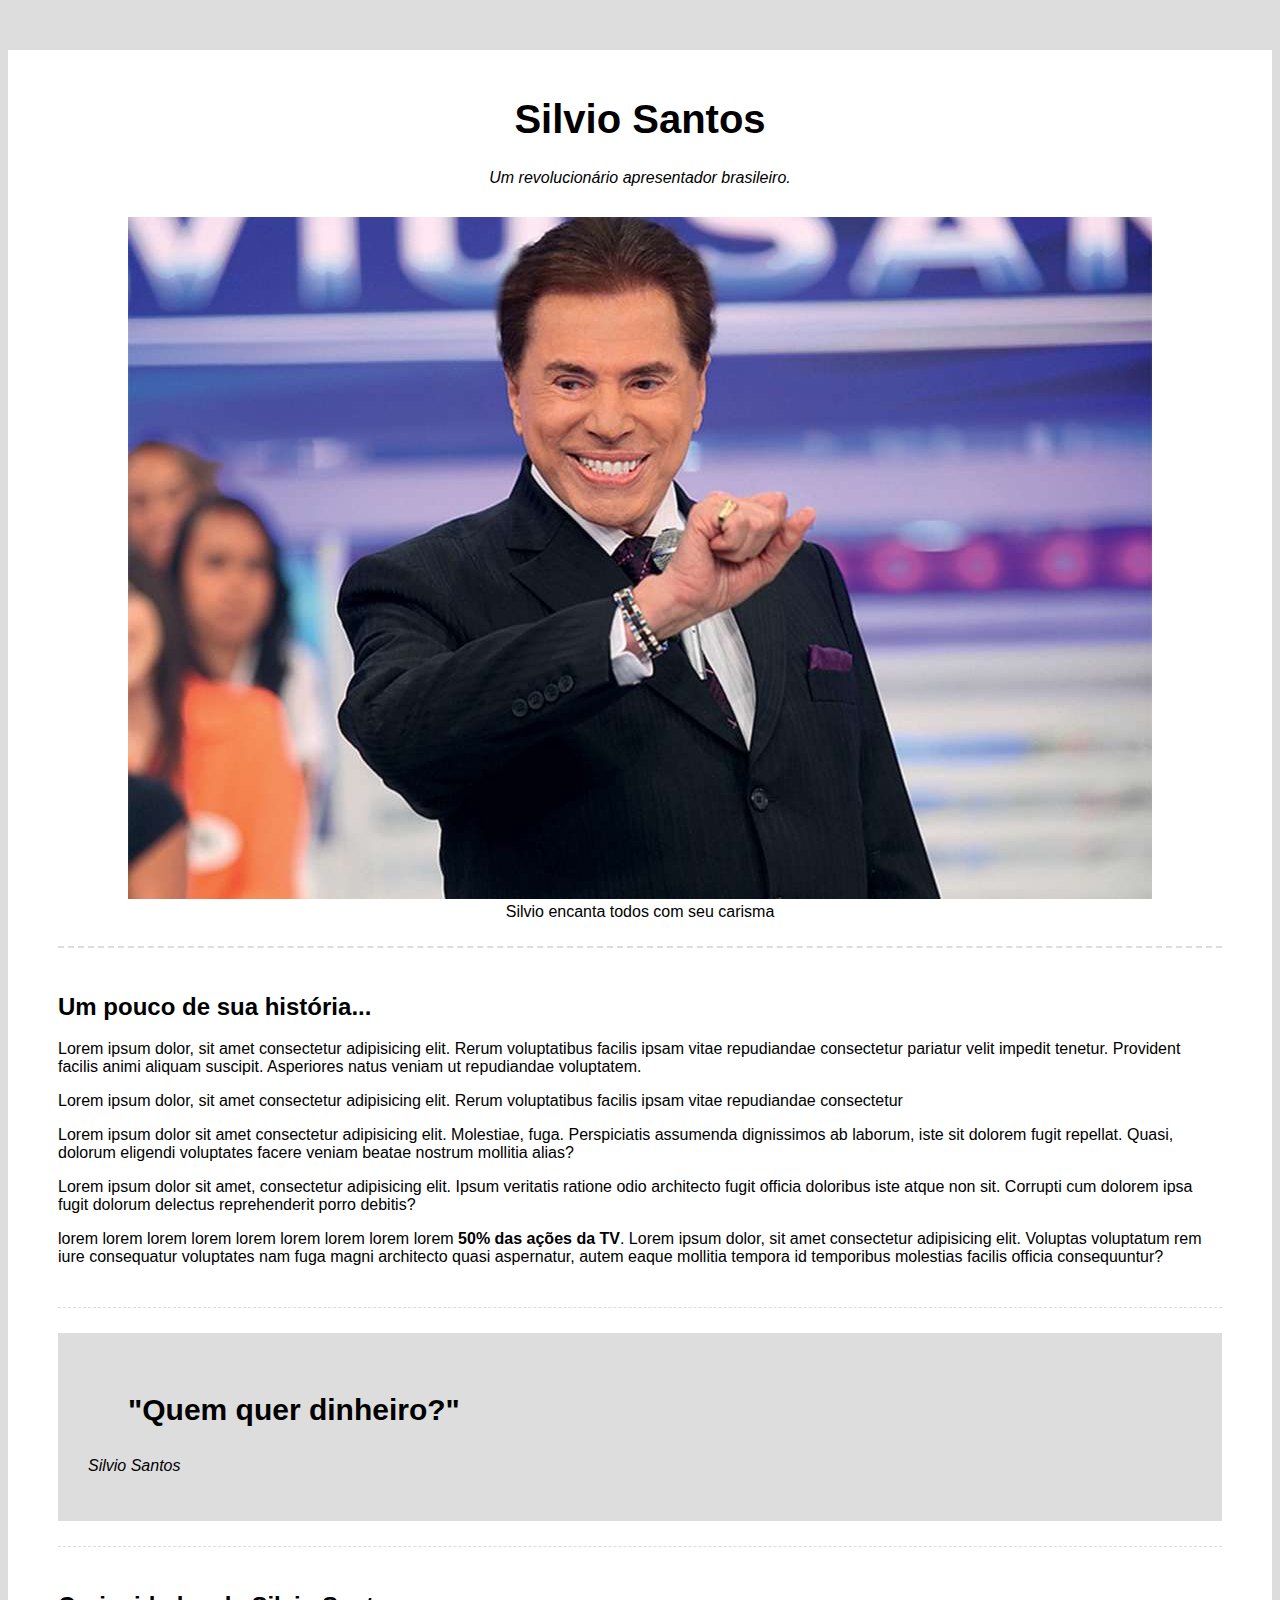
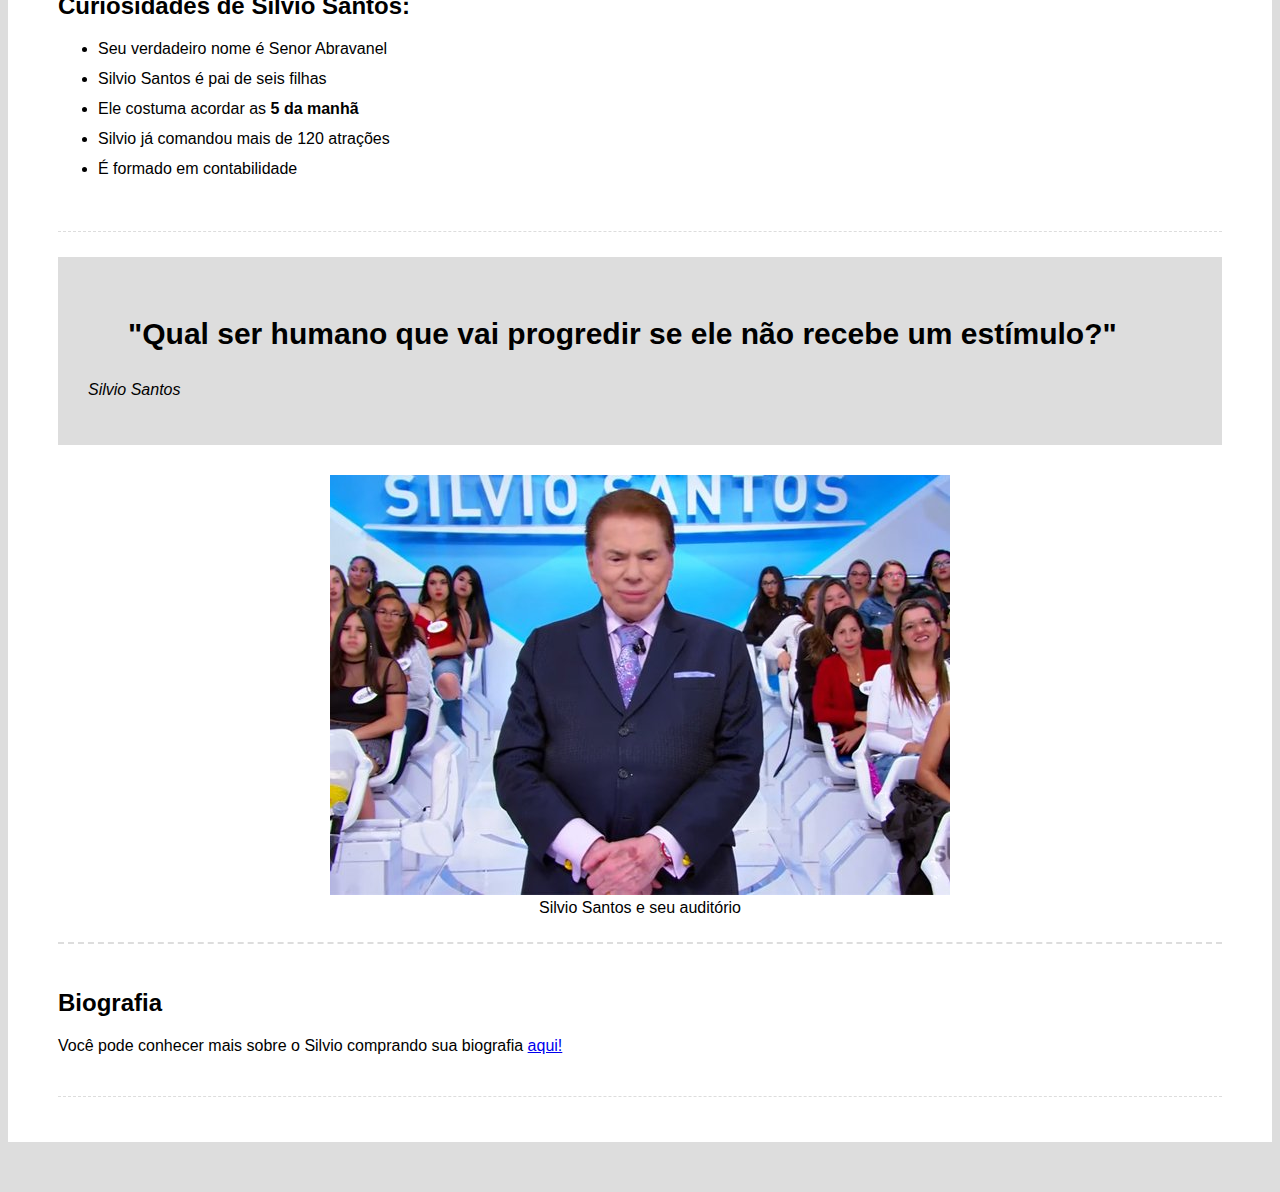
<file: Prj1/index.html>
<!DOCTYPE html>
<html lang="pt-BR">

<head>
    <meta charset="UTF-8">
    <meta http-equiv="X-UA-Compatible" content="IE=edge">
    <meta name="viewport" content="width=device-width, initial-scale=1.0">
    <title>Document</title>
    <link rel="stylesheet" href="style.css">
</head>

<body>
    <div class="container">
        <div class="cabecalho">
            <h1 class="titulo-principal">Silvio Santos</h1>
            <p class="paragrafo-principal">Um revolucionário apresentador brasileiro.</p>
        </div>

        <div class="img-destaque">
            <figure>
                <img alt="Silveio Santos " src="img/silvio.jpg">
                <figcaption>Silvio encanta todos com seu carisma</figcaption>
            </figure>
        </div>
        <div class="biografia-container">
            <h2>Um pouco de sua história...</h2>
            <p>Lorem ipsum dolor, sit amet consectetur adipisicing elit. Rerum voluptatibus facilis ipsam vitae
                repudiandae consectetur pariatur velit impedit tenetur. Provident facilis animi aliquam suscipit.
                Asperiores natus veniam ut repudiandae voluptatem.</p>
            <p>Lorem ipsum dolor, sit amet consectetur adipisicing elit. Rerum voluptatibus facilis ipsam vitae
                repudiandae consectetur</p>
            <p>Lorem ipsum dolor sit amet consectetur adipisicing elit. Molestiae, fuga. Perspiciatis assumenda
                dignissimos ab laborum, iste sit dolorem fugit repellat. Quasi, dolorum eligendi voluptates facere
                veniam beatae nostrum mollitia alias?</p>
            <p>Lorem ipsum dolor sit amet, consectetur adipisicing elit. Ipsum veritatis ratione odio architecto fugit
                officia doloribus iste atque non sit. Corrupti cum dolorem ipsa fugit dolorum delectus reprehenderit
                porro debitis?</p>
            <p>lorem lorem lorem lorem lorem lorem lorem lorem lorem <span class="destaque">50% das ações da TV</span>.
                Lorem ipsum dolor, sit amet consectetur adipisicing elit. Voluptas voluptatum rem iure consequatur
                voluptates nam fuga magni architecto quasi aspernatur, autem eaque mollitia tempora id temporibus
                molestias facilis officia consequuntur?</p>
        </div>
        <div class="frase-container">
            <blockquote>"Quem quer dinheiro?"</blockquote>
            <p>Silvio Santos</p>
        </div>
        <div class="curiosidades-container">
            <h2>Curiosidades de Silvio Santos:</h2>
            <ul>
                <li>Seu verdadeiro nome é Senor Abravanel</li>
                <li>Silvio Santos é pai de seis filhas</li>
                <li>Ele costuma acordar as <span class="destaque">5 da manhã</span></li>
                <li>Silvio já comandou mais de 120 atrações</li>
                <li>É formado em contabilidade</li>
            </ul>
        </div>
        <div class="frase-container">
            <blockquote>"Qual ser humano que vai progredir se ele não recebe um estímulo?"</blockquote>
            <p>Silvio Santos</p>
        </div>
        <div class="img-destaque">
            <figure>
                <img alt="silvio santos no palco" src="img/silvio2.jpg">
                <figcaption>Silvio Santos e seu auditório</figcaption>
            </figure>
        </div>
        <div class="biografia-container">
            <h2>Biografia</h2>
            <p>Você pode conhecer mais sobre o Silvio comprando sua biografia
                <a href="https://www.amazon.com.br/Silvio-Santos-Biografia-Marcia-Batista/dp/8550302473?tag=goog0ef-20&smid=A1ZZFT5FULY4LN&ascsubtag=go_726685122_54292137521_242594579893_pla-396661836187_c_"
                    target="_blank">aqui!</a>
            </p>
        </div>
    </div>

</body>

</html>
</file>
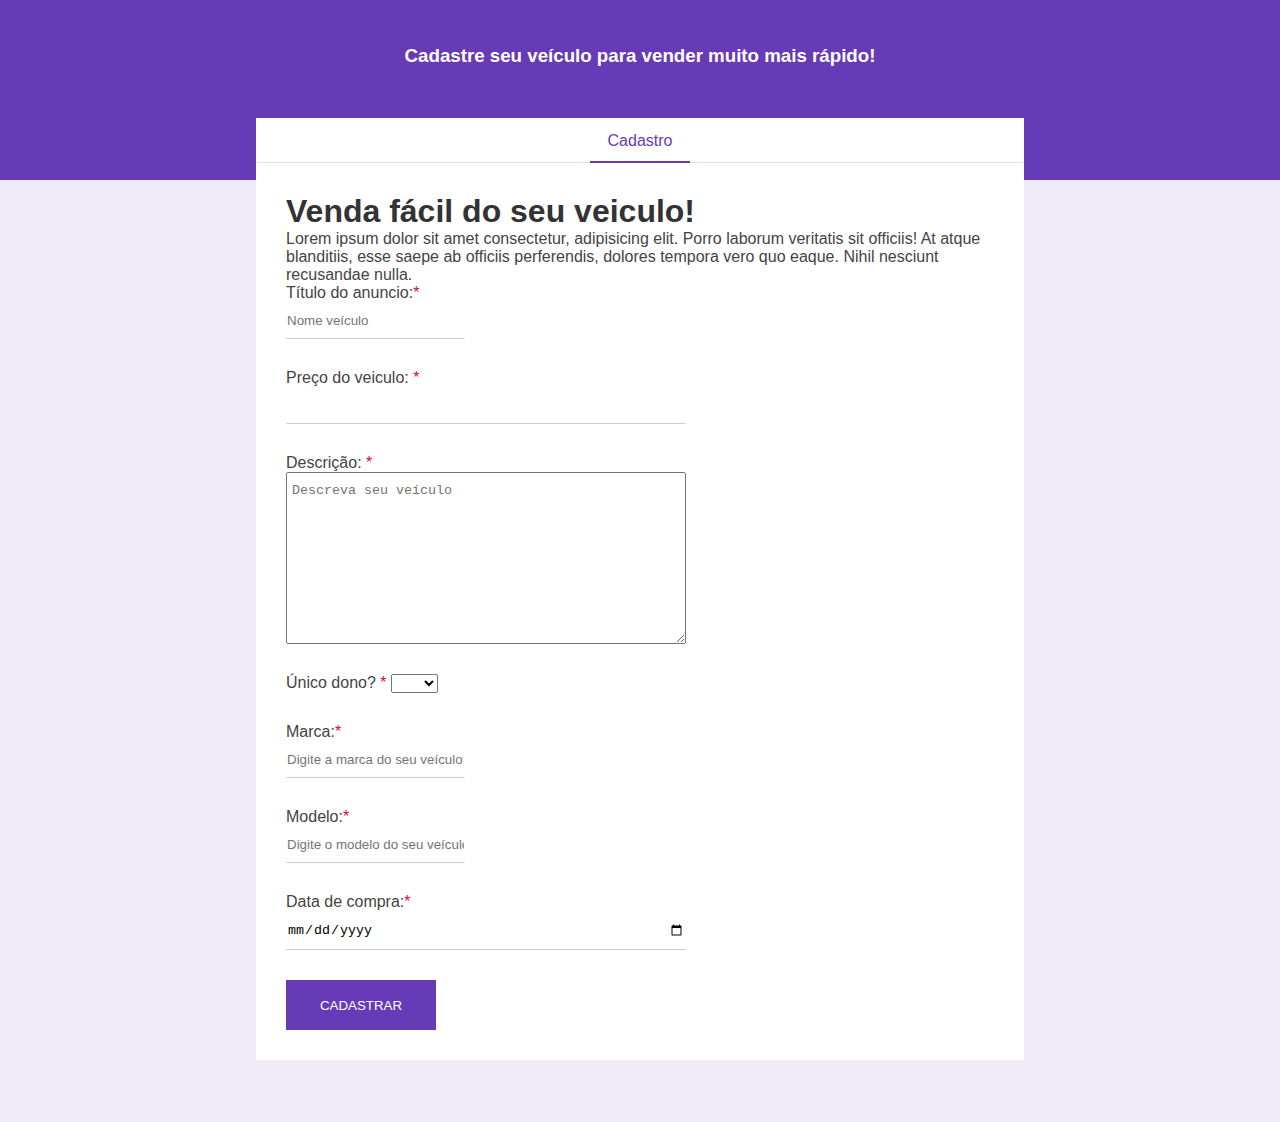
<file: Prj2/index.html>
<!DOCTYPE html>
<html lang="pt-BR">

<head>
    <meta charset="UTF-8">
    <meta http-equiv="X-UA-Compatible" content="IE=edge">
    <meta name="viewport" content="width=device-width, initial-scale=1.0">
    <link rel="stylesheet" href="styles.css">
    <title>Projeto 2</title>
</head>

<body>
    <div class="container">
        <div class="header">
            <h3>Cadastre seu veículo para vender muito mais rápido!</h3>
        </div>
        <div class="form-container">
            <div class="form-header">
                <p>Cadastro</p>
            </div>
            <div class="form-body">
                <h1 class="form-title">Venda fácil do seu veiculo!</h1>
                <p>Lorem ipsum dolor sit amet consectetur, adipisicing elit. Porro laborum veritatis sit officiis! At
                    atque blanditiis, esse saepe ab officiis perferendis, dolores tempora vero quo eaque. Nihil nesciunt
                    recusandae nulla.</p>
                <form>
                    <div class="box-input">
                        <label for="title">Título do anuncio:<span class="required-field">*</span></label>
                        <input type=" text" name="title" id="title" class="block" placeholder="Nome veículo"
                            minlength="1" m axlength="30" required>

                    </div>
                    <div class='box-input'>
                        <label for='price'>Preço do veiculo:
                            <span class="required-field">*</span>
                        </label>
                        <input type="number" id="price" name="price" class="block" required>
                    </div>
                    <div class="box-input">
                        <label for="description">Descrição: <span class="required-field">*</span></label>
                        <textarea id="description" name="description" class="block" cols="30" rows="10" required
                            placeholder="Descreva seu veículo"></textarea>
                    </div>
                    <div class="box-input">
                        <label for="unique_owner">Único dono?
                            <span class="required-field">*</span>
                        </label>
                        <select id='unique_owner' name="unique_owner" required>
                            <option value=""></option>
                            <option value="1">Sim</option>
                            <option value="0">Não</option>

                        </select>
                    </div>
                    <div class="box-input">
                        <label for="brand">Marca:<span class="required-field">*</span></label>
                        <input type=" text" name="brand" id="brand" class="block"
                            placeholder="Digite a marca do seu veículo" required>

                    </div>
                    <div class="box-input">
                        <label for="model">Modelo:<span class="required-field">*</span></label>
                        <input type=" text" name="model" id="model" class="block"
                            placeholder="Digite o modelo do seu veículo" required>

                    </div>
                    <div class="box-input">
                        <label for="purchase_date">Data de compra:<span class="required-field">*</span></label>
                        <input type="date" name="purchase_date" id="purchase_date" class="block"
                            placeholder="Digite o modelo do seu veículo" required>

                    </div>
                    <input type="submit" class="btn-submit" value="cadastrar">
                </form>
            </div>

        </div>
    </div>

</body>

</html>
</file>
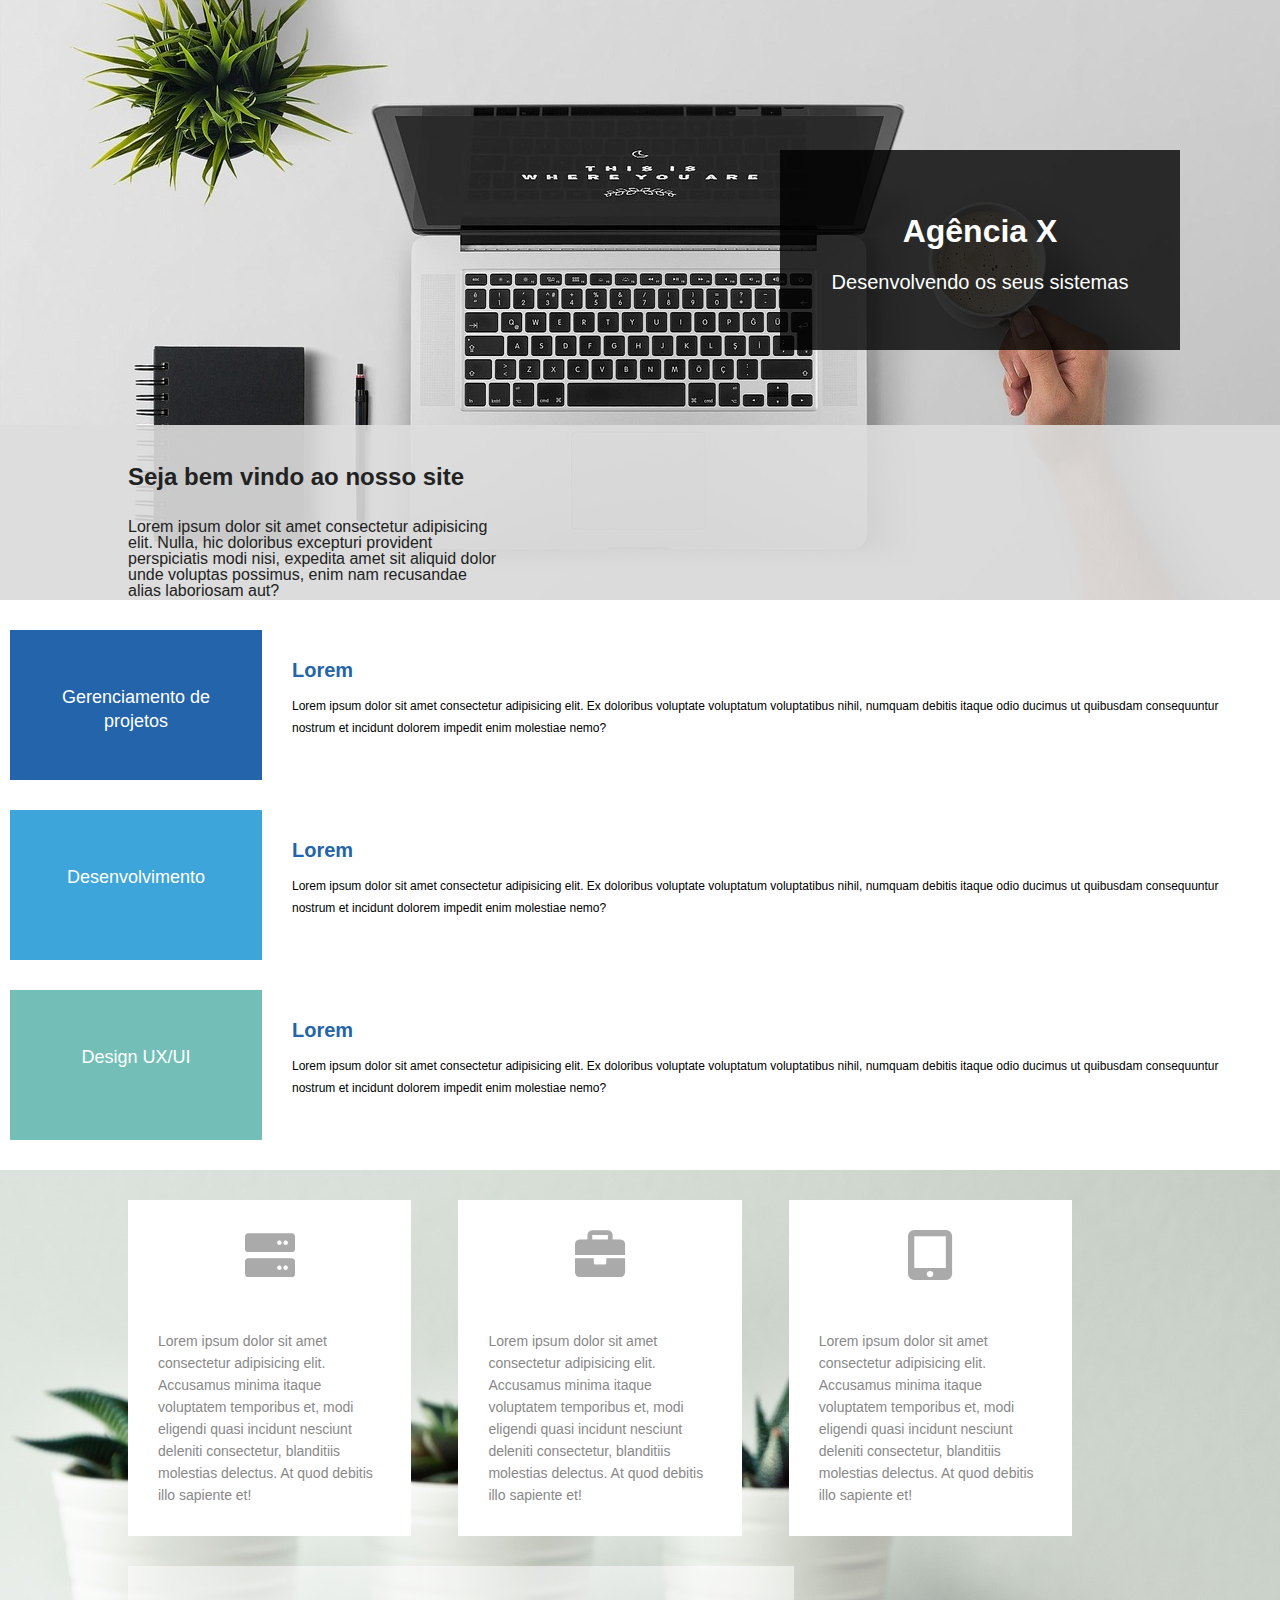
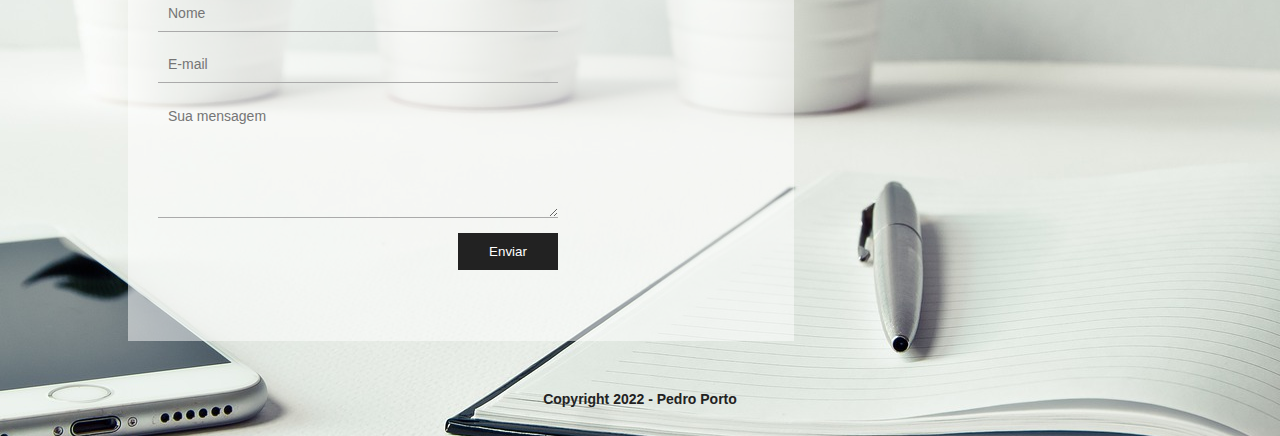
<file: Prj3/index.html>
<!DOCTYPE html>
<html lang="pt-BR">

<head>
    <meta charset="UTF-8">
    <meta http-equiv="X-UA-Compatible" content="IE=edge">
    <meta name="viewport" content="width=device-width, initial-scale=1.0">
    <link rel="stylesheet" href="https://cdnjs.cloudflare.com/ajax/libs/font-awesome/6.0.0/css/all.min.css"
        integrity="sha512-9usAa10IRO0HhonpyAIVpjrylPvoDwiPUiKdWk5t3PyolY1cOd4DSE0Ga+ri4AuTroPR5aQvXU9xC6qOPnzFeg=="
        crossorigin="anonymous" referrerpolicy="no-referrer" />
    <link rel="stylesheet" href="reset.css">
    <link rel="stylesheet" href="style.css">
    <title>Document</title>
</head>

<body>
    <div class="container">
        <header>
            <div class="banner">
                <div class="box-container">
                    <div class="box-background"></div>
                    <div class="box-banner-title">
                        <h1>Agência X</h1>
                        <p>Desenvolvendo os seus sistemas</p>
                    </div>
                </div>
                <div class="company-info-container">
                    <div class="company-info-background"></div>
                    <div class="company-info-titlebox">
                        <h2>Seja bem vindo ao nosso site</h2>
                        <p>Lorem ipsum dolor sit amet consectetur adipisicing elit. Nulla, hic doloribus excepturi
                            provident perspiciatis modi nisi, expedita amet sit aliquid dolor unde voluptas possimus,
                            enim nam recusandae alias laboriosam aut?</p>
                    </div>
                </div>
            </div>
        </header>
        <section>
            <div class="services-container">
                <div class="service-box">
                    <div class="service-title" id="gerenciamento-box">
                        <p>Gerenciamento de projetos</p>
                    </div>
                    <div class="service-description">
                        <h3 id="gerenciamento-title">Lorem</h3>
                        <p>Lorem ipsum dolor sit amet consectetur adipisicing elit. Ex doloribus voluptate voluptatum
                            voluptatibus nihil, numquam debitis itaque odio ducimus ut quibusdam consequuntur nostrum et
                            incidunt dolorem impedit enim molestiae nemo?</p>
                    </div>
                </div>
                <div class="service-box">
                    <div class="service-title" id="dev-box">
                        <p>Desenvolvimento</p>
                    </div>
                    <div class="service-description">
                        <h3 id="gerenciamento-title">Lorem</h3>
                        <p>Lorem ipsum dolor sit amet consectetur adipisicing elit. Ex doloribus voluptate voluptatum
                            voluptatibus nihil, numquam debitis itaque odio ducimus ut quibusdam consequuntur nostrum et
                            incidunt dolorem impedit enim molestiae nemo?</p>
                    </div>
                </div>
                <div class="service-box">
                    <div class="service-title" id="design-box">
                        <p>Design UX/UI</p>
                    </div>
                    <div class="service-description">
                        <h3 id="gerenciamento-title">Lorem</h3>
                        <p>Lorem ipsum dolor sit amet consectetur adipisicing elit. Ex doloribus voluptate voluptatum
                            voluptatibus nihil, numquam debitis itaque odio ducimus ut quibusdam consequuntur nostrum et
                            incidunt dolorem impedit enim molestiae nemo?</p>
                    </div>
                </div>
            </div>
        </section>
        <div class="footer-container">
            <section>
                <div class="about-container">
                    <div class="about-card">
                        <i class="fas fa-server"></i>
                        <p>Lorem ipsum dolor sit amet consectetur adipisicing elit. Accusamus minima itaque voluptatem
                            temporibus et, modi eligendi quasi incidunt nesciunt deleniti consectetur, blanditiis
                            molestias delectus. At quod debitis illo sapiente et!</p>
                    </div>

                    <div class="about-card middle-card">
                        <i class="fas fa-briefcase"></i>
                        <p>Lorem ipsum dolor sit amet consectetur adipisicing elit. Accusamus minima itaque voluptatem
                            temporibus et, modi eligendi quasi incidunt nesciunt deleniti consectetur, blanditiis
                            molestias delectus. At quod debitis illo sapiente et!</p>
                    </div>
                    <div class="about-card">
                        <i class="fas fa-tablet-alt"></i>
                        <p>Lorem ipsum dolor sit amet consectetur adipisicing elit. Accusamus minima itaque voluptatem
                            temporibus et, modi eligendi quasi incidunt nesciunt deleniti consectetur, blanditiis
                            molestias delectus. At quod debitis illo sapiente et!</p>
                    </div>
                </div>
            </section>
            <footer>
                <div class="form-container">
                    <div class="form-background"></div>
                    <form>
                        <input type="text" name="name" id="name" placeholder="Nome">
                        <input type="email" name="email" id="email" placeholder="E-mail">
                        <textarea name="message" id="message" placeholder="Sua mensagem"></textarea>
                        <input type="submit" class="submit" value="Enviar">
                    </form>
                </div>
                <div class="copyright">
                    <p>Copyright 2022 - Pedro Porto</p>
                </div>
            </footer>
        </div>

    </div>

</body>

</html>
</file>
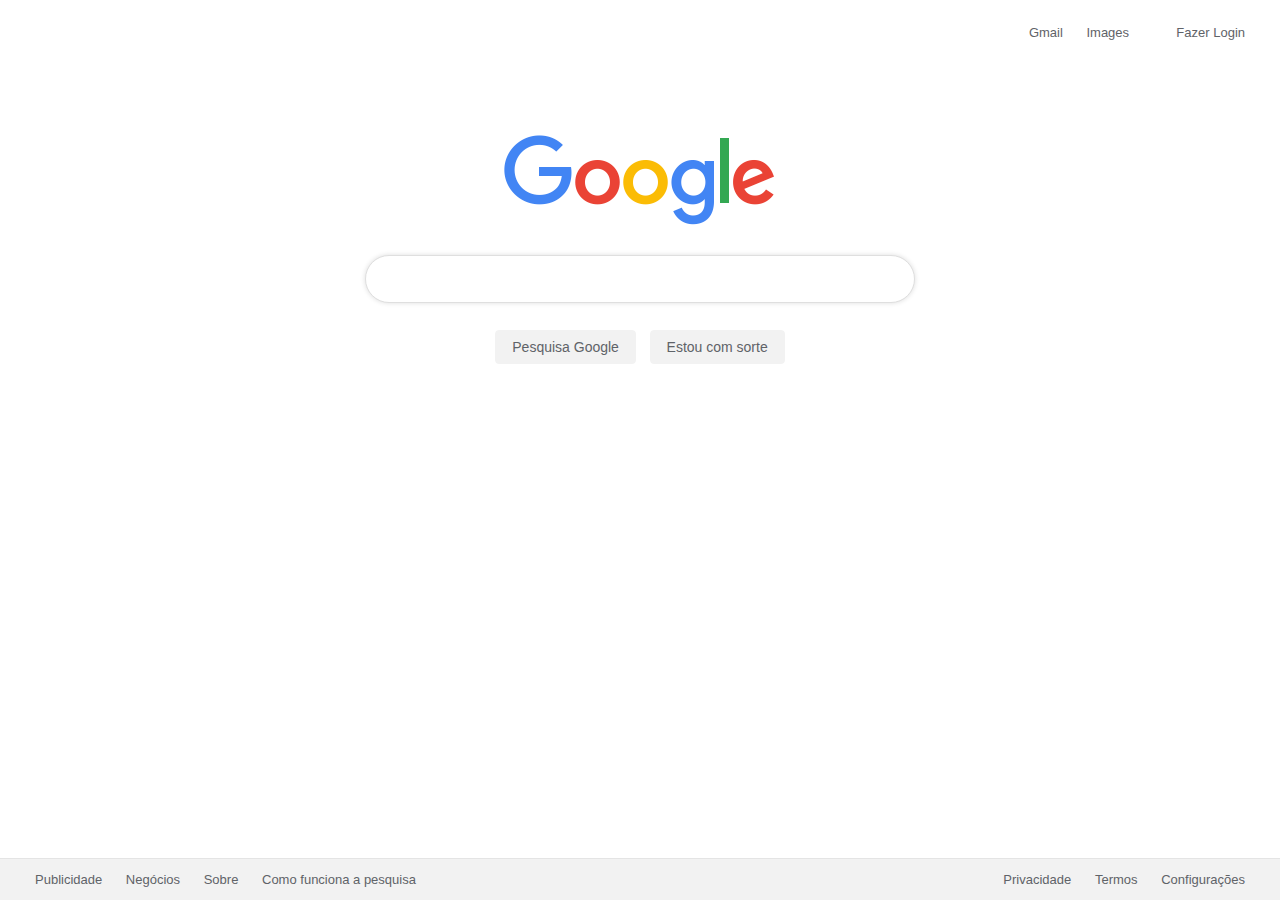
<file: Prj4/index.html>
<!DOCTYPE html>
<html lang="pt-BR">

<head>
    <meta charset="UTF-8">
    <link rel="shortcut icon" href="img/favicon.ico">
    <meta http-equiv="X-UA-Compatible" content="IE=edge">
    <meta name="viewport" content="width=device-width, initial-scale=1.0">
    <link rel="stylesheet" href="https://cdn.linearicons.com/free/1.0.0/icon-font.min.css">
    <link rel="stylesheet" href="style.css">
    <title>Document</title>
</head>

<body>
    <header>
        <nav id="navbar">
            <ul class="nav-list" id="social-bar">
                <li><a href="#">Gmail</a></li>
                <li><a href="#">Images</a></li>
                <li><a href="#"><span class="lnr lnr-list"></span></a></li>
                <li><a href="#">Fazer Login</a></li>
            </ul>
        </nav>
    </header>
    <main id="body">
        <img src="img/google_logo.png" alt="Google Logo" id="google-logo" />
        <form action="">
            <div id="input-box">
                <input type="text" id="search-input" name="search">
                <span class="lnr lnr-maginifier" id="search-icon"></span>
                <span class="lnr lnr-keyboard" id="keyboard-icon"></span>
                <span class="lnr lnr-mic" id="mic-icon"></span>
            </div>
            <div>
                <input type="submit" name="btn-search" value="Pesquisa Google">
                <input type="submit" name="btn-luck" value="Estou com sorte">
            </div>
        </form>
    </main>
    <footer>
        <ul id="left-bar" class="nav-list">
            <li><a href="#">Publicidade</a></li>
            <li><a href="#">Negócios</a></li>
            <li><a href="#">Sobre</a></li>
            <li><a href="#">Como funciona a pesquisa</a></li>
        </ul>
        <ul id="right-bar" class="nav-list">
            <li><a href="#">Privacidade</a></li>
            <li><a href="#">Termos</a></li>
            <li><a href="#">Configurações</a></li>

        </ul>
    </footer>
</body>

</html>
</file>
<file: Prj1/style.css>
html {
	font-family: Arial, Helvetica, sans-serif;
	background-color: #DDD;
}

.container {
	max-width: 1200px;
	margin-left: auto;
	margin-right: auto;
	position: relative;
	padding: 20px 50px;
	margin-top: 50px;
    margin-bottom: 50px;
	background-color: #FFF;
}

.destaque {
	font-weight: bold;
}

.cabecalho {
	text-align: center;
}

.titulo-principal {
	font-size: 40px;
}

.paragrafo-principal {
	font-style: italic;
   
}



.img-destaque {
	text-align: center;
	margin-top: 30px;
}


.biografia-container {
	padding: 25px 0;
	margin: 25px 0;
	border-top: 2px dashed #DDD;
	border-bottom: 1px dashed #DDD;
}



.frase-container {
	background-color: #DDD;
	padding: 30px;
}

.frase-container blockquote {
	font-weight: 600;
	font-size: 30px;
}

.frase-container p {
	font-style: italic;
}
.curiosidades-container {
	padding: 25px 0;
	margin: 25px 0;
	border-top: 1px dashed #DDD;
	border-bottom: 1px dashed #DDD;
}



.curiosidades-container li {
	height: 30px;
}
</file>
<file: Prj2/styles.css>
html{
    font-family: Arial, Helvetica, sans-serif;
    background-color: #f0ebf8;
    box-sizing: border-box;
}

*{
    padding: 0;
    margin: 0;
    box-sizing: border-box;
}

h1,h2,h3,h4,h5{
    color: #333;
}

p,label{
    color: #444;
}

input{
    border: 1px solid transparent;
    border-bottom: 1px solid #ccc;
    padding: 10px 0px;
}

input[type="text"], input[type="number"], input[type="date"], input[type="file"]{
    width: 400px;
}

textarea{
    padding: 10px 5px;
    width: 400px;
}

.header{
    height: 180px;
    padding: 20px;
    background-color: #673ab7;
}

.header h3{
    color: #fff;
    margin-top: 25px;
    text-align: center;
}

.form-body{
    padding: 30px;
}

.form-title{
    margin: 0;
}

.required-field{
    color: #D80835;
}

.box-input{
    margin-bottom: 30px;
}

.block{
    display: block;
}

.optional_box{
    display: inline-block;
    margin-right: 30px;
}

.option_list{
    padding-left: 0;
}


.optional_list li{
    list-style: none;
}

.btn-submit{
    background-color: #673ab7;
    color: #fff;
    border: 2px solid transparent;
    width: 150px;
    height: 50px;
    text-transform: uppercase;
    cursor: pointer;
    transition: .5s;
}

.btn-submit:hover{
    background-color: #fff;
    border-color: #673ab7;
    color: #673ab7;
}

.form-container{
    background-color: #fff;
    width: 60%;
    margin-left: auto;
    margin-right: auto;
    position: relative;
    top: -62px;
   
}

.form-header{
    border-bottom: 1px solid #DFDFDF;
    height: 45px;
}

.form-header p{
    color: #673ab7;
    border-bottom: 2px solid #673ab7;
    width: 100px;
    text-align: center;
    margin: 0 auto;
    height: 45px;
    line-height: 45px;
}
</file>
<file: Prj3/style.css>
*{
    margin: 0;
    padding: 0;
    font-family: Helvetica, sans-serif;
    box-sizing: border-box;
}

.banner{
    width: 100%;
    height: 600px;
    background-image: url('./img/capa2.jpg');
    background-position: center;
    position: relative;
}

.box-container{
    width: 400px;
    height: 200px;
    text-align: center;
    position: absolute;
    right: 100px;
    bottom: 250px;
}

.box-background{
    width: 100%;
    height: 100%;
    background-color: #000;
    position: relative;
    opacity: .8;
}

.box-banner-title{
  position: absolute;
  width: 100%;
  text-align: center;
  top: 0;
  color: #fff;
  padding-top: 65px;
}

.box-banner-title h1{
    font-size: 32px;
    margin-bottom: 25px;

}

.box-banner-title p{
    font-size: 20px;
}

.company-info-container{
    position: absolute;
    bottom: 0;
    width: 100%;
    height: 175px;

}

.company-info-background{
    width: 100%;
    height: 100%;
    background-color: #DDD;
    opacity: .9;
}

.company-info-titlebox{
    position: absolute;
    padding-left: 10%;
   top: 40px;
    width: 500px;
}

.company-info-titlebox h2, .company-info-titlebox p{
    color: #222;
}

.company-info-titlebox h2{
    margin-bottom: 30px;
    font-size: 24px;
}

.services-container{
    min-width: 1200px;
    padding: 30px 10px;
    padding-bottom: 0;
}

.service-box{
    width: 100%;
    position: relative;
    clear: both;
    height: 150px;
    margin-bottom: 30px;
    
}

.service-box:last{
    margin-bottom: 0;
}

.service-title{
    width: 20%;
    height: 150px;
    background-color: #ddd;
    float: left;
    text-align: center;
    line-height: 150px;
    padding: 20px;
}

.service-title p {
    padding-top: 35px;
    color: #fff;
    font-size: 18px;
    line-height: 24px;
}

.service-description{
    width: 80%;
    float: left;
    padding: 30px;

}

.service-description h3{
    font-size: 20px;
    margin-bottom: 15px;
    font-weight: bold;
}
.service-description p{
    font-size: 12px;
    line-height: 22px;
}

#gerenciamento-title{
    color: #2364aa;
}
#dev-title{
    color: #3da5d9;
}
#design-title{
    color: #73bfb8;
}
#gerenciamento-box{
    background-color: #2364aa;
}
#dev-box{
    background-color: #3da5d9;
}
#design-box{
    background-color: #73bfb8;
} 

.footer-container{
    background-image: url('./img/rodape.jpg');
    background-position: center;
}

.about-container{
    max-width: 1200px;
    padding: 30px 10%;
    position: relative;
    clear: both;
}

.about-card{
    float:left;
    width: 30%;
    padding: 30px;
    background-color: #fff;
    text-align: center;
}

.middle-card{
    margin-left: 5%;
    margin-right: 5%;
}

.about-card i{
    font-size: 50px;
    color: #aaa;
}

.about-card p {
    margin-top: 50px;
    font-size: 14px;
    line-height: 22px;
    color: #888;
    text-align: left;
}

footer{
    clear: both;
    min-width: 1200px;
    height: 500px;
    padding: 30px 10%;
    position: relative;

}


.form-container{
    width: 65%;
    height: 375px;
    position: relative;
    display: block;

}

.form-background{
    width: 100%;
    height: 100%;
    background-color: #fff;
    opacity: .5;
}

.form-container form{
    position: absolute;
    top: 30px;
    left: 30px;
    height: 300px;
}

.form-container input, .form-container textarea{
    width: 400px;
    display: block;
    border: none;
    padding: 10px;
    margin-bottom: 15px;
    border-bottom: 1px solid #AAA;
    border-radius: 0;
    background-color: transparent;
}

.form-container textarea{
    height: 120px;
}

.form-container input::placeholder, .form-container textarea::placeholder{
    font-size: 14px;
}

.form-container .submit{
    background: #222;
    color: #fff;
    border: 1px solid transparent;
    width: 100px;
    position: relative;
    float: right;
    cursor: pointer;
    transition: .5s;
}

.form-container .submit:hover{
    background-color: #fff;
    color: #222;
    border: 1px solid #222;
}

.copyright{
    color: #222;
    font-size: 14px;
    font-weight: bold;
    text-align: center;
    position: absolute;
    left: 0;
    right: 0;
    bottom: 30px;
    margin-left: auto;
    margin-right: auto;
}
</file>
<file: Prj4/style.css>
*{
    font-family: Arial, sans-serif;
    font-size: 13px;
    margin: 0;
    padding: 0;
    box-sizing: border-box;
}

/*NAVBAR*/

#navbar{
    margin-top: 20px;
}

.nav-list{
    padding: 0 25px;
}

.nav-list li {
    display: inline-block;
    list-style: none;
    padding: 5px 10px;
}

.nav-list li a {
    color: #5f6368;
    text-decoration: none;
}

.nav-list li a:hover{
    text-decoration: underline;
}

#social-bar{
    text-align: right;
}

/*------BODY------*/

#body{
    text-align: center;
}

#google-logo{
    padding-top: 7%;
    margin-bottom: 25px;
}

#input-box{
    width: 43vw;
    height: 60px;
    position: relative;
    margin-left: auto;
    margin-right: auto;
}

#search-input{
    height: 48px;
    border-radius: 24px;
    width: 100%;
    font-size: 16px;
    padding: 0 50px;
    border: 1px solid #dfdfdf; 
    box-shadow: 0px 0px 5px #DDD;
}

#search-icon, #keyboard-icon, #mic-icon{
    position: absolute;
    top: 15px;
    font-size: 18px;
}

#search-icon{
    left: 20px;
}

#keyboard-icon{
    right: 55px;
}
#mic-icon{
    right: 20px;
}

#body input[type="submit"]{
    background-color: #f2f2f2;
    border: 1px solid #f2f2f2;
    border-radius: 4px;
    color: #5f6368;
    height: 34px;
    padding: 0 16px;
    font-size: 14px;
    margin: 15px 5px;
    cursor: pointer;
}


#body input[type="submit"]:hover{
    color: #333;
    border-color: #333;

}

footer{
    position: absolute;
    display: block;
    bottom: 0;
    height: 42px;
    width: 100%;
    background-color: #f2f2f2;
    border-top: 1px solid #e4e4e4;
}

#left-bar, #right-bar{
    display: inline-block;
    margin-top: 8px;
    margin-bottom: 0;
}

#right-bar{
    position: absolute;
    right: 0;
    
}
</file>
